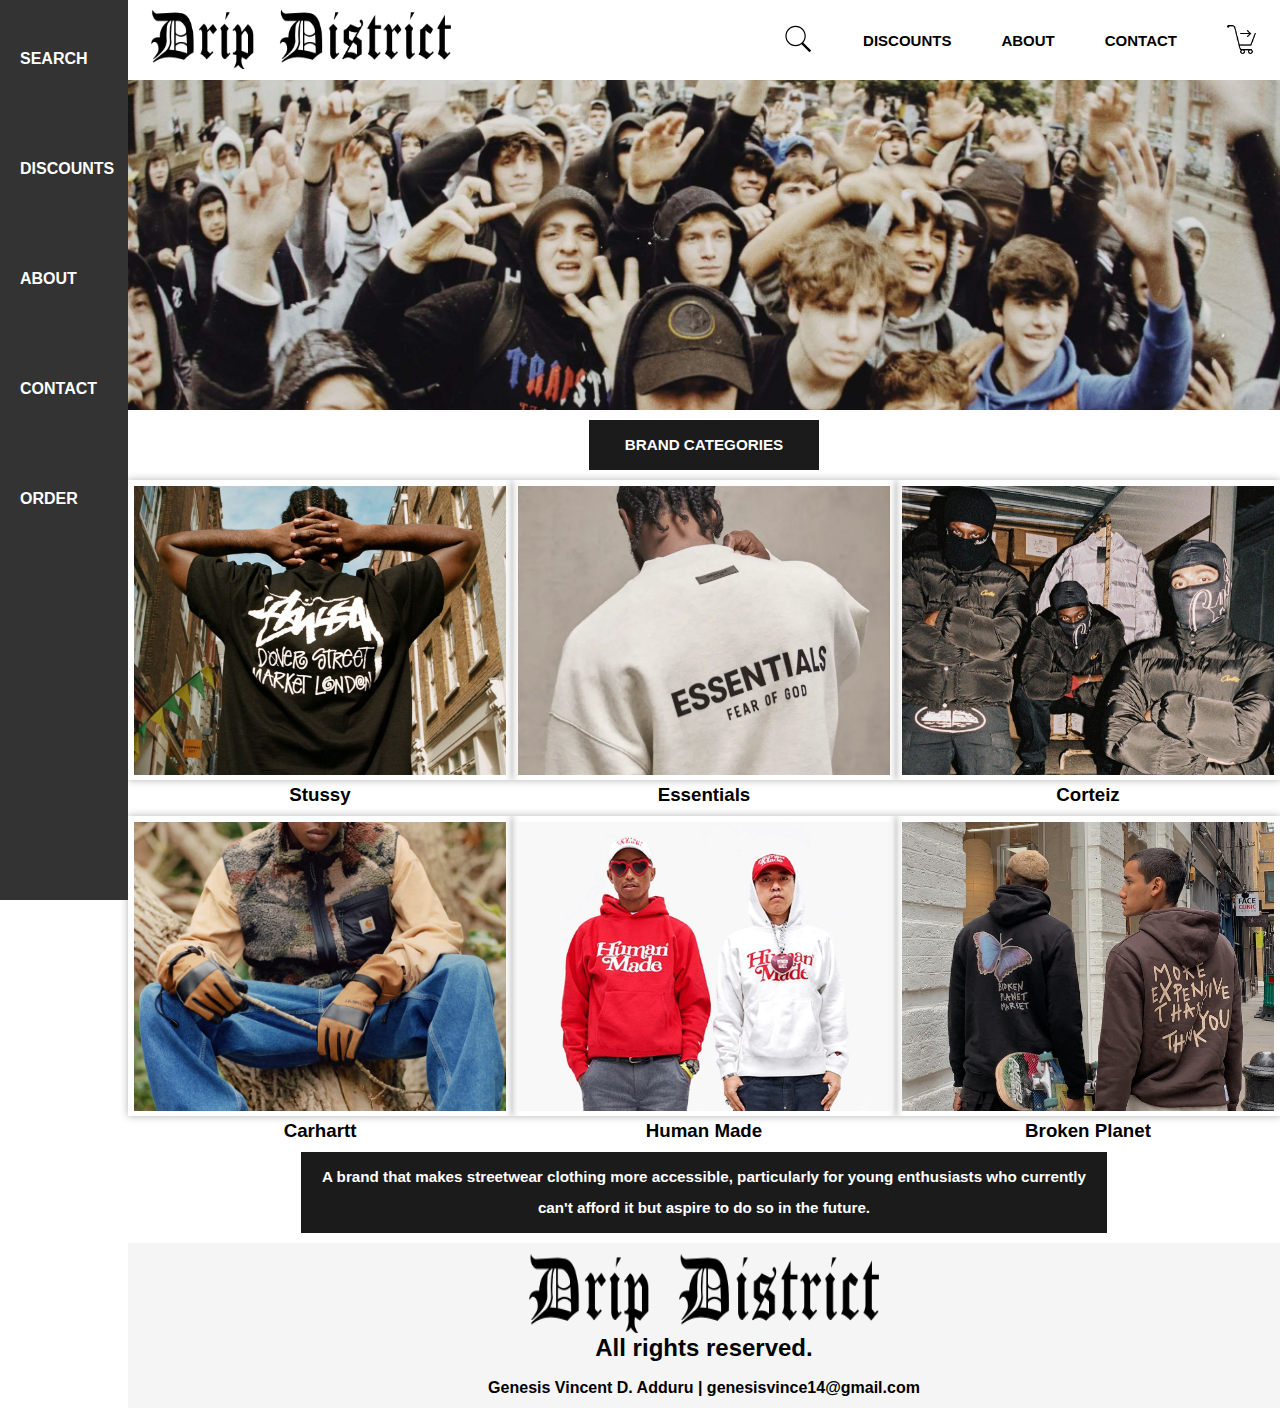
<file: index.html>
<!DOCTYPE html>
<html lang="en">
<head>
<meta charset="UTF-8">
<title> DRIP DISTRICT </title>
<link rel="stylesheet" type="text/css" href="style.css">
</head>
<body>

    <div id="sidebar">
            <a href="search.html">SEARCH</a><br><br><br><br>
            <a href="discounts.html">DISCOUNTS</a><br><br><br><br>
            <a href="about.html">ABOUT</a><br><br><br><br>
            <a href="contact.html">CONTACT</a><br><br><br><br>
            <a href="order.html">ORDER</a><br><br><br><br>
        </div>
    </div>
</div>
<div id="wrapper">
    <div id="main-header">
    <div id="logo">
        <a href="index.html">
            <img src="logo.png" width="300px" height="60">
        </a>
    </div>
        <div id="navigation">
            <a href="search.html"><img src="icons8-search.svg" width="30px" height="30px"></a>
            <a href="discounts.html">DISCOUNTS</a>
            <a href="about.html">ABOUT</a>
            <a href="contact.html">CONTACT</a>            
            <a href="order.html"><img src="icons8-checkout-50.png" width="30px" height="30px"></a>
        </div>
        </div>

    <div id="header">
        <img src="header.webp" >
    </div>
    <div id="brandcat">
        <h3>BRAND CATEGORIES</h3>
    </div>
    <div id="main-content">
        <div class="image-box">
            <a href="stussy.html"><img src="stussy.avif"></a>
            <h3>Stussy</h3>
        </div>

        <div class="image-box">
            <a href="essentials.html"><img src="essentials.webp"></a>
            <h3>Essentials</h3>
        </div>

        <div class="image-box">
            <a href="corteiz.html"><img src="corteiz.jpg"></a>
            <h3>Corteiz</h3>
        </div>
    </div>

    <div id="main-content2">
    <div class="image-box">
        <a href="carhartt.html"><img src="carhartt.avif"></a>
        <h3>Carhartt</h3>
    </div>

    <div class="image-box">
        <a href="human.html"><img src="human.jpg"></a>
        <h3>Human Made</h3>
    </div>

    <div class="image-box">
        <a href="broken.html"><img src="broken.jpg"></a>
        <h3>Broken Planet</h3>
    </div>

    </div>
    <div id="short-text">
        <h3>A brand that makes streetwear clothing more accessible, particularly for young enthusiasts who currently can't afford it but aspire to do so in the future.</h3>
    </div>
    <div id="footer">
        <img src="logo.png" width="300" height="60">
        <h2>All rights reserved.<br><br></h3>
        <p style="text-align: center;">Genesis Vincent D. Adduru | genesisvince14@gmail.com</p>
    </div>
</div>
</body>
</html>
</file>
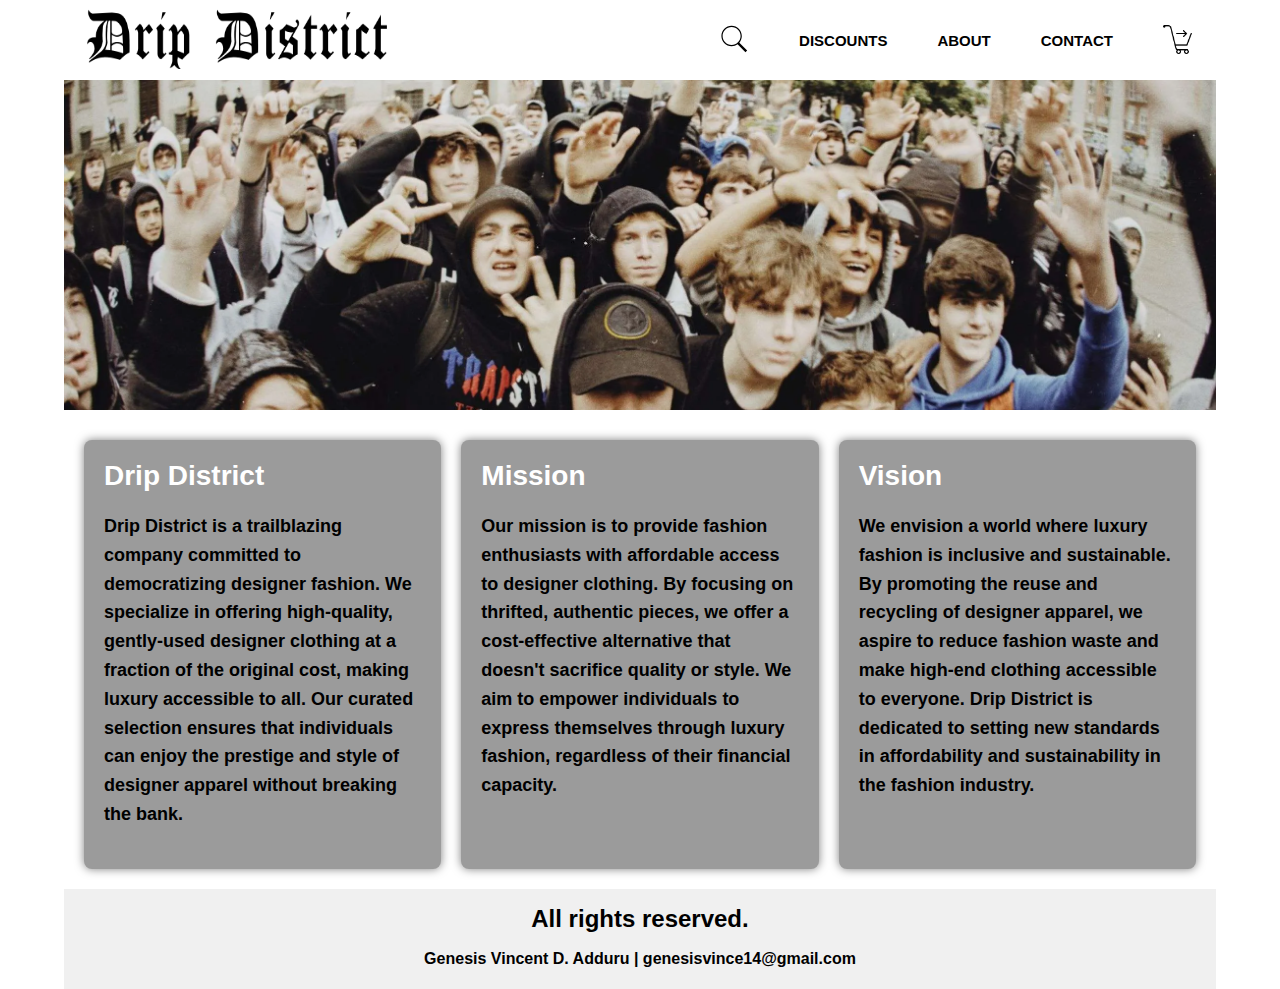
<file: about.html>
<!DOCTYPE html>
<html lang="en">
<head>
<meta charset="UTF-8">
<title> DRIP DISTRICT </title>
<link rel="stylesheet" type="text/css" href="style1.css">
</head>
<body>

    <div id="wrapper">
        <div id="main-header">
        <div id="logo">
            <a href="index.html">
                <img src="logo.png" width="300px" height="60">
            </a>
        </div>
        <div id="navigation">
            <a href="search.html"><img src="icons8-search.svg" width="30px" height="30px"></a>
            <a href="discounts.html">DISCOUNTS</a>
            <a href="about.html">ABOUT</a>
            <a href="contact.html">CONTACT</a>            
            <a href="order.html"><img src="icons8-checkout-50.png" width="30px" height="30px"></a>
        </div>
        </div>

    <div id="header">
        <img src="header.webp" >
    </div>

    <div id="content-section">
        <div class="about-text">
            <h2>Drip District</h2>   
            <p>Drip District is a trailblazing company committed to democratizing designer fashion. We specialize in offering high-quality, gently-used designer clothing at a fraction of the original cost, making luxury accessible to all. Our curated selection ensures that individuals can enjoy the prestige and style of designer apparel without breaking the bank.</p>
        </div>
        <div class="about-text">
            <h2>Mission</h2>
            <p>Our mission is to provide fashion enthusiasts with affordable access to designer clothing. By focusing on thrifted, authentic pieces, we offer a cost-effective alternative that doesn't sacrifice quality or style. We aim to empower individuals to express themselves through luxury fashion, regardless of their financial capacity.</p>
        </div>
        <div class="about-text">
            <h2>Vision</h2>
            <p>We envision a world where luxury fashion is inclusive and sustainable. By promoting the reuse and recycling of designer apparel, we aspire to reduce fashion waste and make high-end clothing accessible to everyone. Drip District is dedicated to setting new standards in affordability and sustainability in the fashion industry.</p>
        </div>
    </div>

    <div id="footer">
        <h2>All rights reserved.<br><br></h3>
        <p style="text-align: center;">Genesis Vincent D. Adduru | genesisvince14@gmail.com</p>
    </div>
    </div>
</body>
</html>
</file>
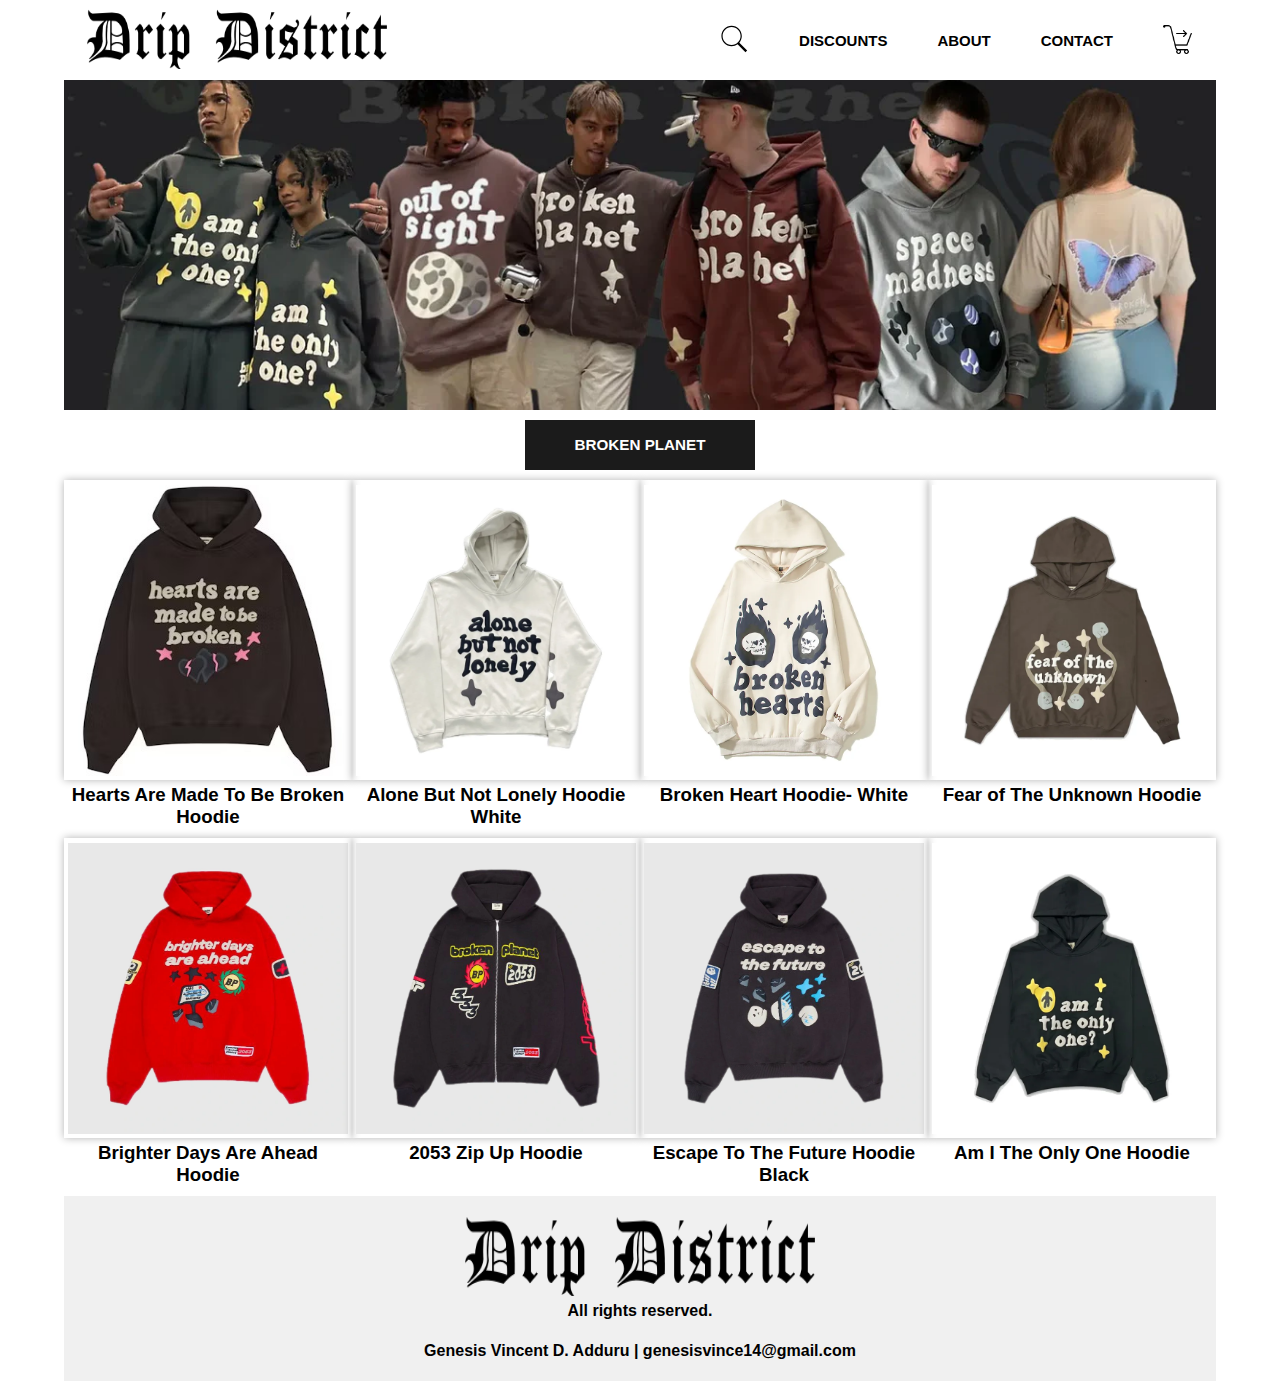
<file: broken.html>
<!DOCTYPE html>
<html lang="en">
<head>
<meta charset="UTF-8">
<title>DRIP DISTRICT</title>
<link rel="stylesheet" type="text/css" href="style1.css">
</head>
<body>

  <div id="wrapper">
    <div id="main-header">
    <div id="logo">
        <a href="index.html">
            <img src="logo.png" width="300px" height="60">
        </a>
    </div>
    <div id="navigation">
        <a href="search.html"><img src="icons8-search.svg" width="30px" height="30px"></a>
        <a href="discounts.html">DISCOUNTS</a>
        <a href="about.html">ABOUT</a>
        <a href="contact.html">CONTACT</a>            
        <a href="order.html"><img src="icons8-checkout-50.png" width="30px" height="30px"></a>
    </div>
    </div>

    <div id="header">
        <img src="brokenheader.webp">
    </div>
    <div id="brandcat">
        <h3>BROKEN PLANET</h3>
    </div>
    <div id="main-content">
        
        <script src="https://scripts.sirv.com/sirvjs/v3/sirv.js"></script>
        <div class="figure">
            <img class="Sirv image-main" src="b1.jpg" data-src="b1.jpg">
            <img class="Sirv image-hover" data-src="b2.jpg">
          <h3>Hearts Are Made To Be Broken Hoodie</h3>
        </div>

        <div class="figure">
            <img class="Sirv image-main" src="b3.webp" data-src="b3.webp">
            <img class="Sirv image-hover" data-src="b4.webp">
          <h3>Alone But Not Lonely Hoodie White</h3>
        </div>
        
        <div class="figure">
            <img class="Sirv image-main" src="b5.webp" data-src="b5.webp">
            <img class="Sirv image-hover" data-src="b6.webp">
          <h3>Broken Heart Hoodie- White</h3>
        </div>

        <div class="figure">
            <img class="Sirv image-main" src="b7.webp" data-src="b7.webp">
            <img class="Sirv image-hover" data-src="b8.webp">
          <h3>Fear of The Unknown Hoodie</h3>
        </div>



    </div>

    <div id="main-content2">
        <div class="figure">
            <img class="Sirv image-main" src="b9.webp" data-src="b9.webp">
            <img class="Sirv image-hover" data-src="b10.webp">
          <h3>Brighter Days Are Ahead Hoodie</h3>
        </div>

        <div class="figure">
            <img class="Sirv image-main" src="b11.webp" data-src="b11.webp">
            <img class="Sirv image-hover" data-src="b12.webp">
          <h3>2053 Zip Up Hoodie</h3>
        </div>
        
        <div class="figure">
            <img class="Sirv image-main" src="b13.webp" data-src="b13.webp">
            <img class="Sirv image-hover" data-src="b14.webp">
          <h3>Escape To The Future Hoodie Black</h3>
        </div>

        <div class="figure">
            <img class="Sirv image-main" src="b15.webp" data-src="b15.webp">
            <img class="Sirv image-hover" data-src="b16.webp">
          <h3>Am I The Only One Hoodie</h3>
        </div>
</div>
    
    <div id="footer">
        <img src="logo.png" width="300" height="60">
        <h4>All rights reserved.<br><br></h4>
        <p style="text-align: center;">Genesis Vincent D. Adduru | genesisvince14@gmail.com</p>
    </div>
</div>
</body>
</html>
</file>
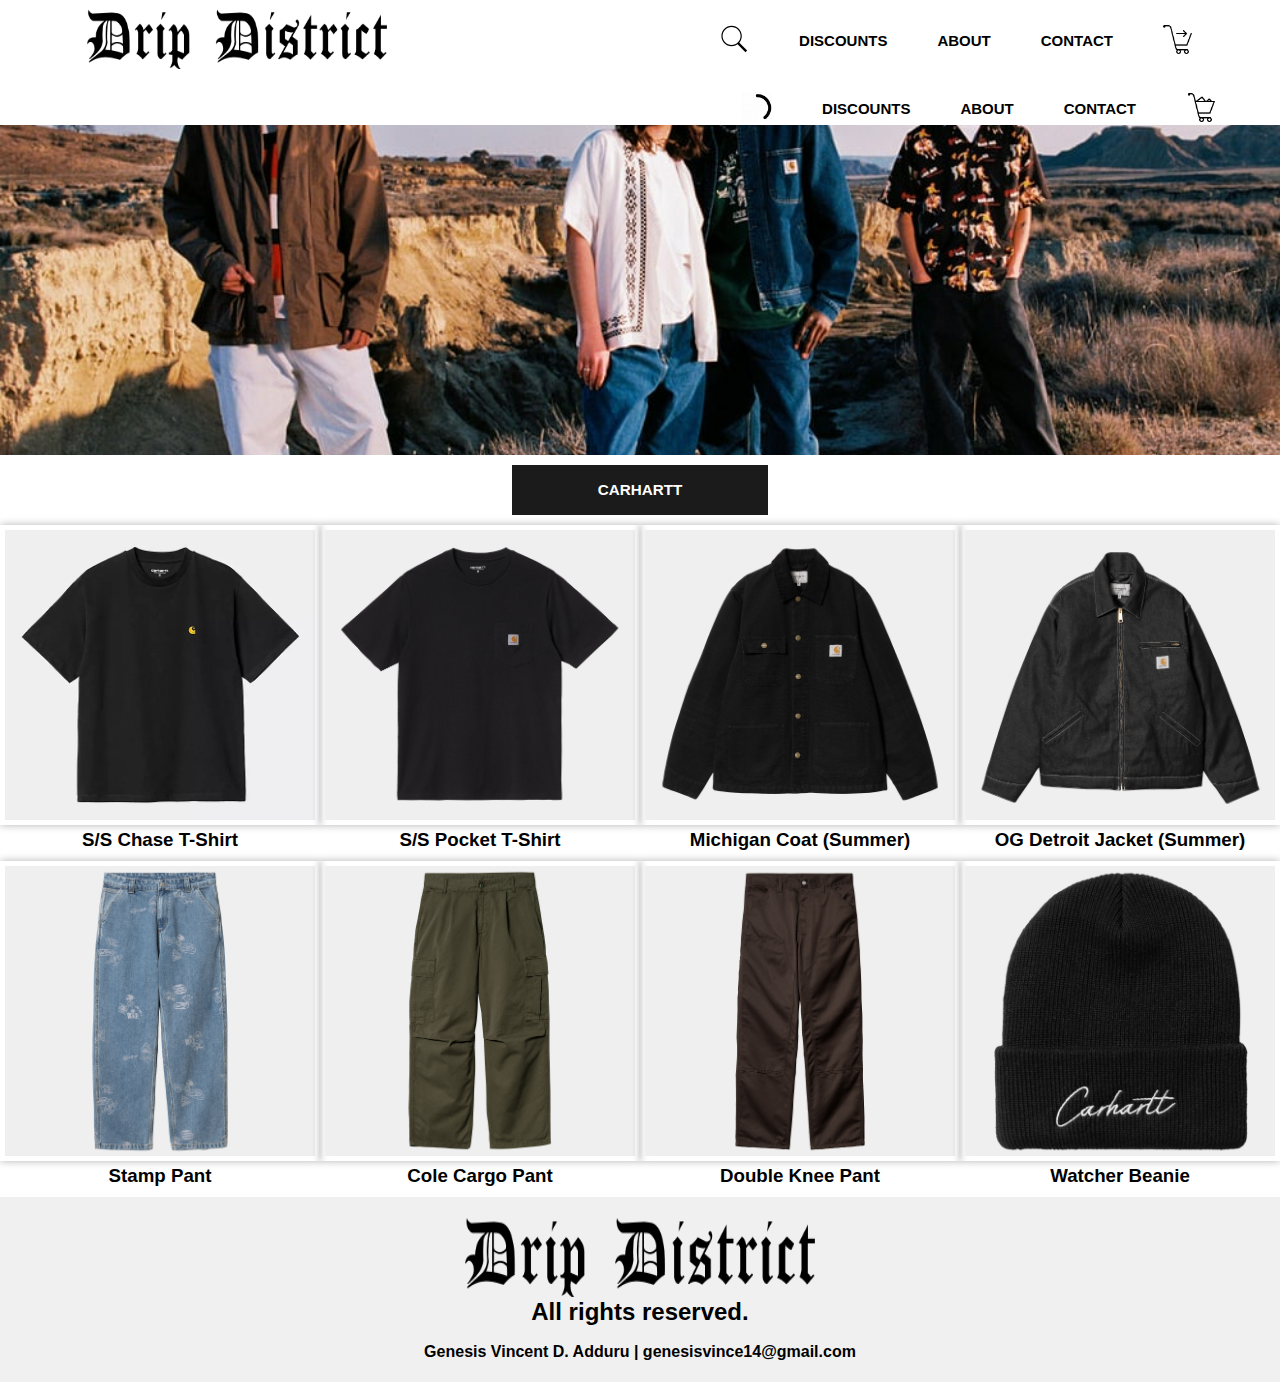
<file: carhartt.html>
<!DOCTYPE html>
<html lang="en">
<head>
<meta charset="UTF-8">
<title>DRIP DISTRICT</title>
<link rel="stylesheet" type="text/css" href="style1.css">
</head>
<body>

  <div id="wrapper">
    <div id="main-header">
    <div id="logo">
        <a href="index.html">
            <img src="logo.png" width="300px" height="60">
        </a>
    </div>
    <div id="navigation">
        <a href="search.html"><img src="icons8-search.svg" width="30px" height="30px"></a>
        <a href="discounts.html">DISCOUNTS</a>
        <a href="about.html">ABOUT</a>
        <a href="contact.html">CONTACT</a>            
        <a href="order.html"><img src="icons8-checkout-50.png" width="30px" height="30px"></a>
    </div>
    </div>

<div id="navigation">
    <a href="search.html"><img src="icons8-search.gif" width="30px" height="30px"></a>
    <a href="discounts.html">DISCOUNTS</a>
    <a href="about.html">ABOUT</a>
    <a href="contact.html">CONTACT</a>            
    <a href="order.html"><img src="icons8-cart.gif" width="30px" height="30px"></a>
</div>
</div>

    <div id="header">
        <img src="carharttheader.jpeg">
    </div>
    <div id="brandcat">
        <h3>CARHARTT</h3>
    </div>
    <div id="main-content">
        
        <script src="https://scripts.sirv.com/sirvjs/v3/sirv.js"></script>
        <div class="figure">
            <img class="Sirv image-main" src="ch1.webp" data-src="ch1.webp">
            <img class="Sirv image-hover" data-src="ch2.jpg">
          <h3>S/S Chase T-Shirt</h3>
        </div>

        <div class="figure">
            <img class="Sirv image-main" src="ch3.jpg" data-src="ch3.jpg">
            <img class="Sirv image-hover" data-src="ch4.jpg">
          <h3>S/S Pocket T-Shirt</h3>
        </div>
        
        <div class="figure">
            <img class="Sirv image-main" src="ch5.jpg" data-src="ch5.jpg">
            <img class="Sirv image-hover" data-src="ch6.jpg">
          <h3>Michigan Coat (Summer)</h3>
        </div>

        <div class="figure">
            <img class="Sirv image-main" src="ch7.jpg" data-src="ch7.jpg">
            <img class="Sirv image-hover" data-src="ch8.jpg">
          <h3>OG Detroit Jacket (Summer)</h3>
        </div>



    </div>

    <div id="main-content2">
        <div class="figure">
            <img class="Sirv image-main" src="ch9.jpg" data-src="ch9.jpg">
            <img class="Sirv image-hover" data-src="ch10.jpg">
          <h3>Stamp Pant</h3>
        </div>

        <div class="figure">
            <img class="Sirv image-main" src="ch11.jpg" data-src="ch11.jpg">
            <img class="Sirv image-hover" data-src="ch12.jpg">
          <h3>Cole Cargo Pant</h3>
        </div>
        
        <div class="figure">
            <img class="Sirv image-main" src="ch13.jpg" data-src="ch13.jpg">
            <img class="Sirv image-hover" data-src="ch14.jpg">
          <h3>Double Knee Pant</h3>
        </div>

        <div class="figure">
            <img class="Sirv image-main" src="ch15.jpg" data-src="ch15.jpg">
            <img class="Sirv image-hover" data-src="ch16.jpg">
          <h3>Watcher Beanie</h3>
        </div>
</div>
    
    <div id="footer">
        <img src="logo.png" width="300" height="60">
        <h2>All rights reserved.<br><br></h3>
        <p style="text-align: center;">Genesis Vincent D. Adduru | genesisvince14@gmail.com</p>
    </div>
</div>
</body>
</html>
</file>
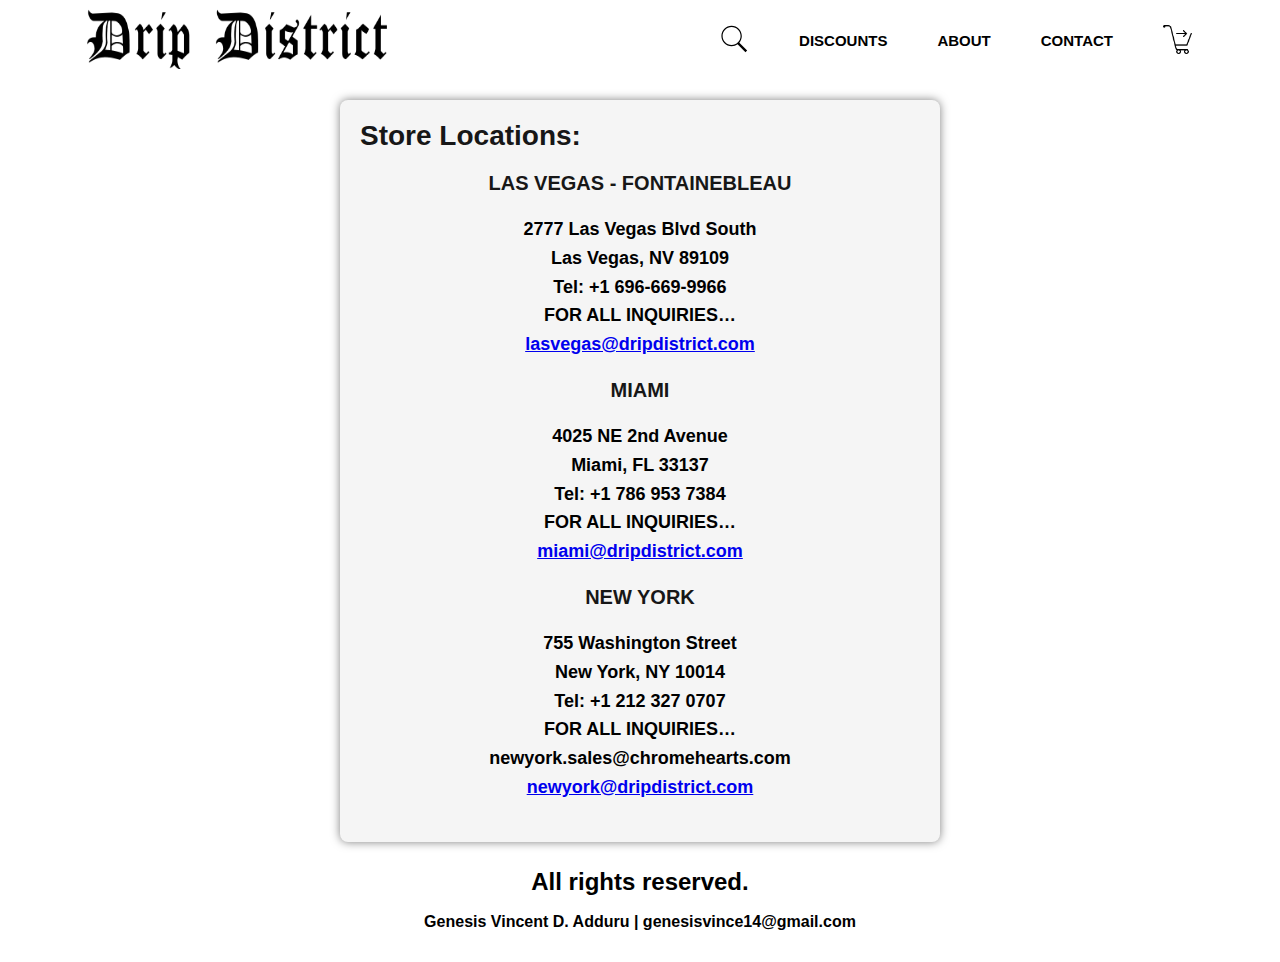
<file: contact.html>
<!DOCTYPE html>
<html lang="en">
<head>
<meta charset="UTF-8">
<title> DRIP DISTRICT </title>
<link rel="stylesheet" type="text/css" href="style2.css">
</head>
<body>

<div id="wrapper">
    <div id="main-header">
        <div id="logo">
            <a href="index.html">
                <img src="logo.png" width="300px" height="60">
            </a>
        </div>
        <div id="navigation">
            <a href="search.html"><img src="icons8-search.svg" width="30px" height="30px"></a>
            <a href="discounts.html">DISCOUNTS</a>
            <a href="about.html">ABOUT</a>
            <a href="contact.html">CONTACT</a>
            <a href="order.html"><img src="icons8-checkout-50.png" width="30px" height="30px"></a>
        </div>
    </div>



    <div id="content-section">
        <div class="about-text">
            <h2>Store Locations:</h2>
            <div class="location">
                <h3>LAS VEGAS - FONTAINEBLEAU</h3>
                <p>2777 Las Vegas Blvd South<br>
                Las Vegas, NV 89109<br>
                Tel: +1 696-669-9966<br>
                FOR ALL INQUIRIES…<br>
                <a href="mailto:lasvegas@dripdistrict.com">lasvegas@dripdistrict.com</a></p>
            </div>
            <div class="location">
                <h3>MIAMI</h3>
                <p>4025 NE 2nd Avenue<br>
                Miami, FL 33137<br>
                Tel: +1 786 953 7384<br>
                FOR ALL INQUIRIES…<br>
                <a href="mailto:miami@dripdistrict.com">miami@dripdistrict.com</a></p>
            </div>
            <div class="location">
                <h3>NEW YORK</h3>
                <p>755 Washington Street<br>
                New York, NY 10014<br>
                Tel: +1 212 327 0707<br>
                FOR ALL INQUIRIES…<br>
                newyork.sales@chromehearts.com<br>
                <a href="mailto:newyork@dripdistrict.com">newyork@dripdistrict.com</a></p>
            </p>
            </div>
        </div>
    </div>

    <div id="footer">
        <h2>All rights reserved.<br><br></h3>
        <p style="text-align: center;">Genesis Vincent D. Adduru | genesisvince14@gmail.com</p>
    </div>
</div>

</body>
</html>
</file>
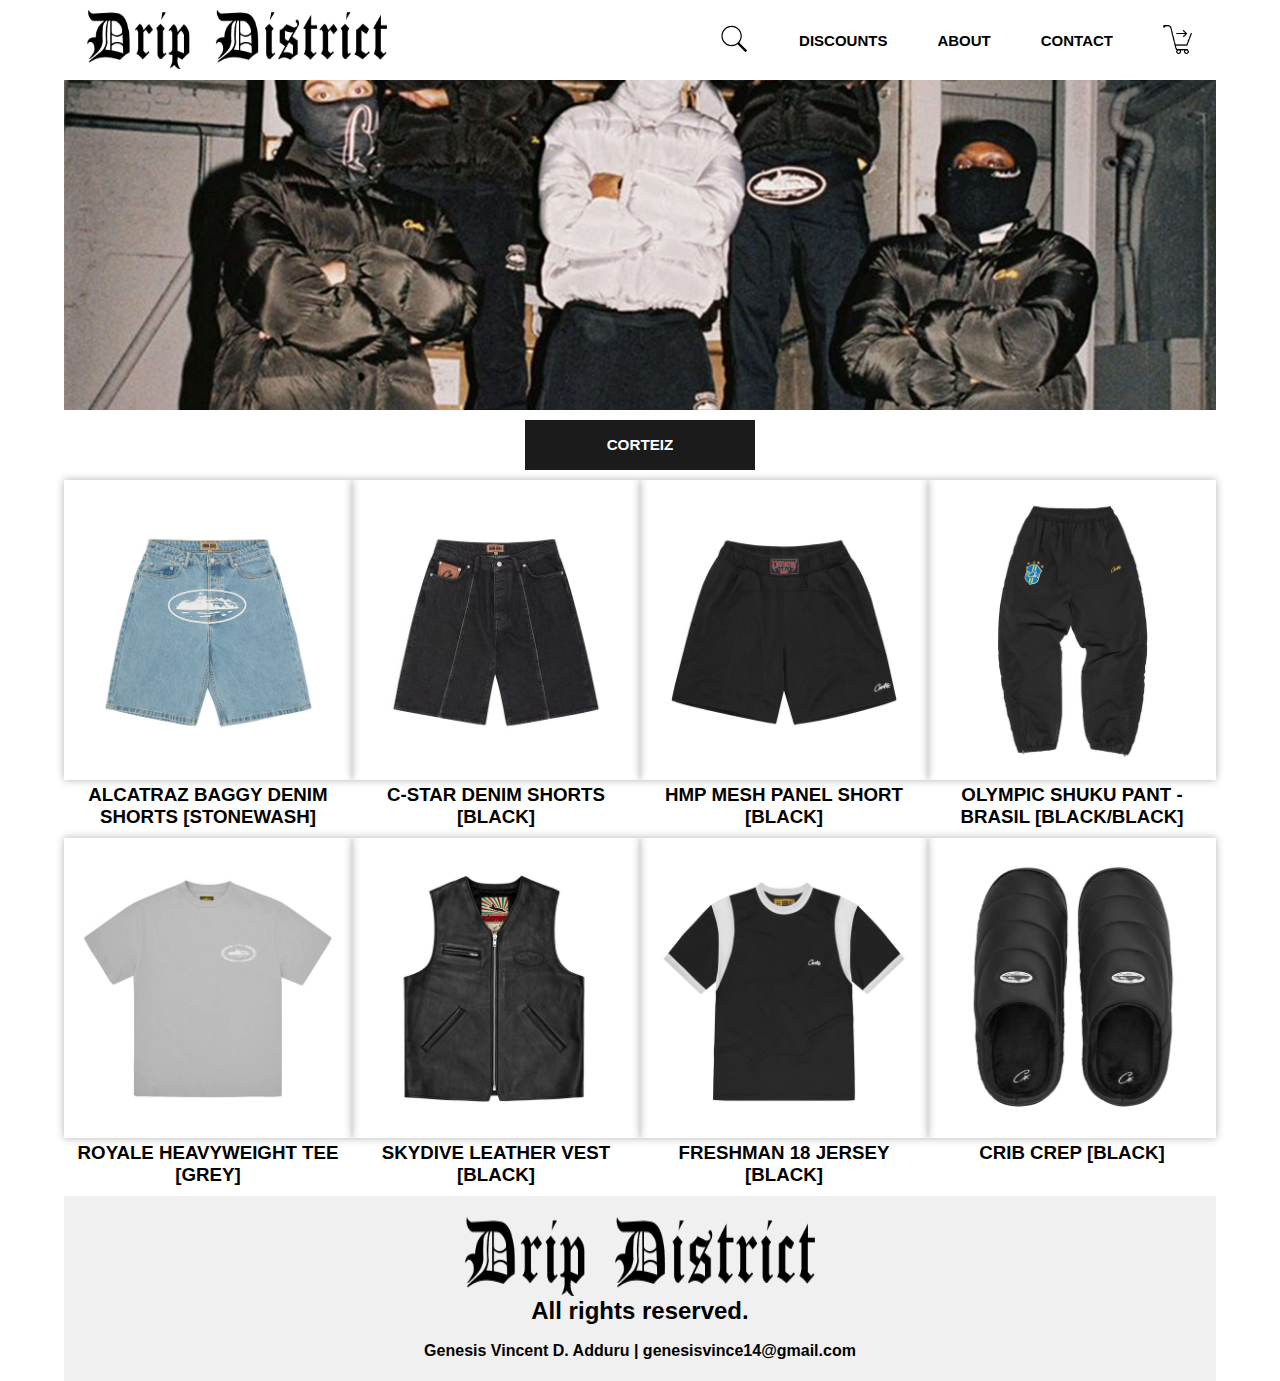
<file: corteiz.html>
<!DOCTYPE html>
<html lang="en">
<head>
<meta charset="UTF-8">
<title>DRIP DISTRICT</title>
<link rel="stylesheet" type="text/css" href="style1.css">
</head>
<body>

  <div id="wrapper">
    <div id="main-header">
    <div id="logo">
        <a href="index.html">
            <img src="logo.png" width="300px" height="60">
        </a>
    </div>
    <div id="navigation">
        <a href="search.html"><img src="icons8-search.svg" width="30px" height="30px"></a>
        <a href="discounts.html">DISCOUNTS</a>
        <a href="about.html">ABOUT</a>
        <a href="contact.html">CONTACT</a>            
        <a href="order.html"><img src="icons8-checkout-50.png" width="30px" height="30px"></a>
    </div>
    </div>

    <div id="header">
        <img src="corteizheader.jpg">
    </div>
    <div id="brandcat">
        <h3>CORTEIZ</h3>
    </div>
    <div id="main-content">
        
        <script src="https://scripts.sirv.com/sirvjs/v3/sirv.js"></script>
        <div class="figure">
            <img class="Sirv image-main" src="c1.webp" data-src="c1.webp">
            <img class="Sirv image-hover" data-src="c2.webp">
          <h3>ALCATRAZ BAGGY DENIM SHORTS [STONEWASH]</h3>
        </div>

        <div class="figure">
            <img class="Sirv image-main" src="c3.webp" data-src="c3.webp">
            <img class="Sirv image-hover" data-src="c4.webp">
          <h3>C-STAR DENIM SHORTS [BLACK]</h3>
        </div>
        
        <div class="figure">
            <img class="Sirv image-main" src="c5.webp" data-src="c5.webp">
            <img class="Sirv image-hover" data-src="c6.webp">
          <h3>HMP MESH PANEL SHORT [BLACK]</h3>
        </div>

        <div class="figure">
            <img class="Sirv image-main" src="c7.webp" data-src="c7.webp">
            <img class="Sirv image-hover" data-src="c8.webp">
          <h3>OLYMPIC SHUKU PANT - BRASIL [BLACK/BLACK]</h3>
        </div>



    </div>

    <div id="main-content2">
        <div class="figure">
            <img class="Sirv image-main" src="c9.webp" data-src="c9.webp">
            <img class="Sirv image-hover" data-src="c10.webp">
          <h3>ROYALE HEAVYWEIGHT TEE [GREY]</h3>
        </div>

        <div class="figure">
            <img class="Sirv image-main" src="c11.webp" data-src="c11.webp">
            <img class="Sirv image-hover" data-src="c12.webp">
          <h3>SKYDIVE LEATHER VEST [BLACK]</h3>
        </div>
        
        <div class="figure">
            <img class="Sirv image-main" src="c13.webp" data-src="c13.webp">
            <img class="Sirv image-hover" data-src="c14.webp">
          <h3>FRESHMAN 18 JERSEY [BLACK]</h3>
        </div>

        <div class="figure">
            <img class="Sirv image-main" src="c15.webp" data-src="c15.webp">
            <img class="Sirv image-hover" data-src="c16.webp">
          <h3>CRIB CREP [BLACK]</h3>
        </div>
</div>
    
    <div id="footer">
        <img src="logo.png" width="300" height="60">
        <h2>All rights reserved.<br><br></h3>
        <p style="text-align: center;">Genesis Vincent D. Adduru | genesisvince14@gmail.com</p>
    </div>
</div>
</body>
</html>
</file>
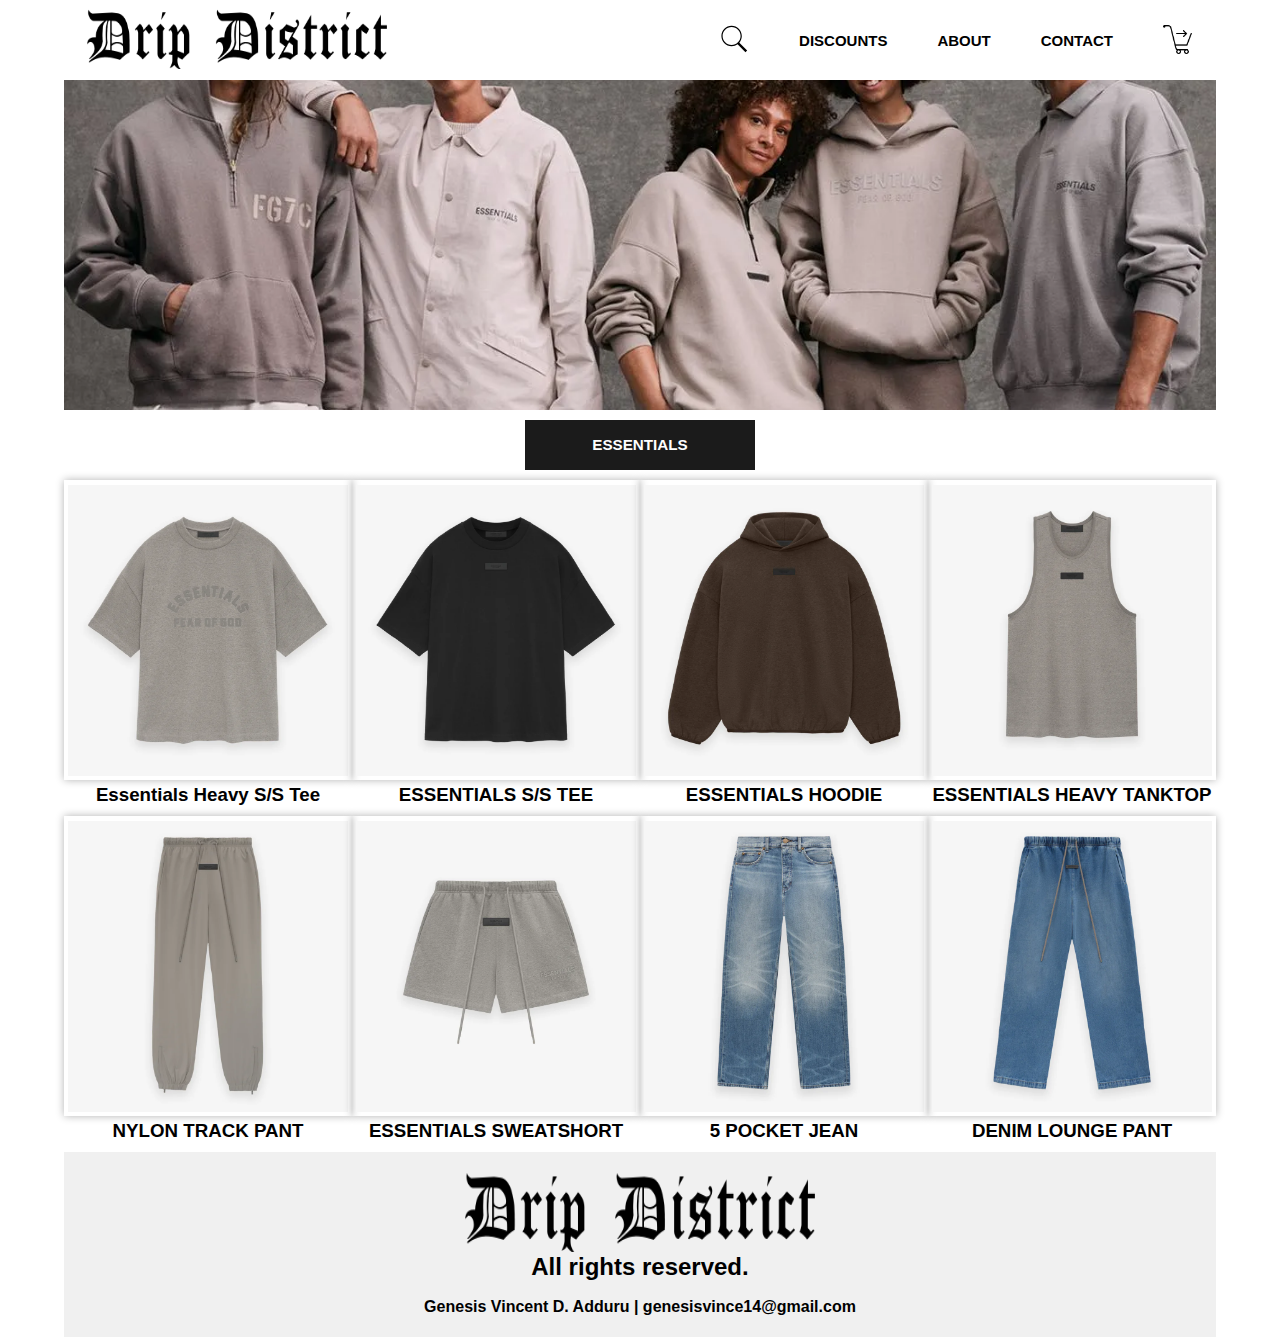
<file: essentials.html>
<!DOCTYPE html>
<html lang="en">
<head>
<meta charset="UTF-8">
<title>DRIP DISTRICT</title>
<link rel="stylesheet" type="text/css" href="style1.css">
</head>
<body>

  <div id="wrapper">
    <div id="main-header">
    <div id="logo">
        <a href="index.html">
            <img src="logo.png" width="300px" height="60">
        </a>
    </div>
    <div id="navigation">
        <a href="search.html"><img src="icons8-search.svg" width="30px" height="30px"></a>
        <a href="discounts.html">DISCOUNTS</a>
        <a href="about.html">ABOUT</a>
        <a href="contact.html">CONTACT</a>            
        <a href="order.html"><img src="icons8-checkout-50.png" width="30px" height="30px"></a>
    </div>
    </div>

    <div id="header">
        <img src="essentialsheader.webp">
    </div>
    <div id="brandcat">
        <h3>ESSENTIALS</h3>
    </div>
    <div id="main-content">
        
        <script src="https://scripts.sirv.com/sirvjs/v3/sirv.js"></script>
        <div class="figure">
            <img class="Sirv image-main" src="e1.webp" data-src="e1.webp">
            <img class="Sirv image-hover" data-src="e2.webp">
          <h3>Essentials Heavy S/S Tee</h3>
        </div>

        <div class="figure">
            <img class="Sirv image-main" src="e3.webp" data-src="e3.webp">
            <img class="Sirv image-hover" data-src="e4.webp">
          <h3>ESSENTIALS S/S TEE</h3>
        </div>
        
        <div class="figure">
            <img class="Sirv image-main" src="e5.webp" data-src="e5.webp">
            <img class="Sirv image-hover" data-src="e6.webp">
          <h3>ESSENTIALS HOODIE</h3>
        </div>

        <div class="figure">
            <img class="Sirv image-main" src="e7.webp" data-src="e7.webp">
            <img class="Sirv image-hover" data-src="e8.webp">
          <h3>ESSENTIALS HEAVY TANKTOP</h3>
        </div>



    </div>

    <div id="main-content2">
        <div class="figure">
            <img class="Sirv image-main" src="e9.webp" data-src="e9.webp">
            <img class="Sirv image-hover" data-src="e10.webp">
          <h3>NYLON TRACK PANT</h3>
        </div>

        <div class="figure">
            <img class="Sirv image-main" src="e11.webp" data-src="e11.webp">
            <img class="Sirv image-hover" data-src="e12.webp">
          <h3>ESSENTIALS SWEATSHORT</h3>
        </div>
        
        <div class="figure">
            <img class="Sirv image-main" src="e13.webp" data-src="e13.webp">
            <img class="Sirv image-hover" data-src="e14.webp">
          <h3>5 POCKET JEAN</h3>
        </div>

        <div class="figure">
            <img class="Sirv image-main" src="e15.webp" data-src="e15.webp">
            <img class="Sirv image-hover" data-src="e16.webp">
          <h3>DENIM LOUNGE PANT</h3>
        </div>
</div>
    
    <div id="footer">
        <img src="logo.png" width="300" height="60">
        <h2>All rights reserved.<br><br></h3>
        <p style="text-align: center;">Genesis Vincent D. Adduru | genesisvince14@gmail.com</p>
    </div>
</div>
</body>
</html>
</file>
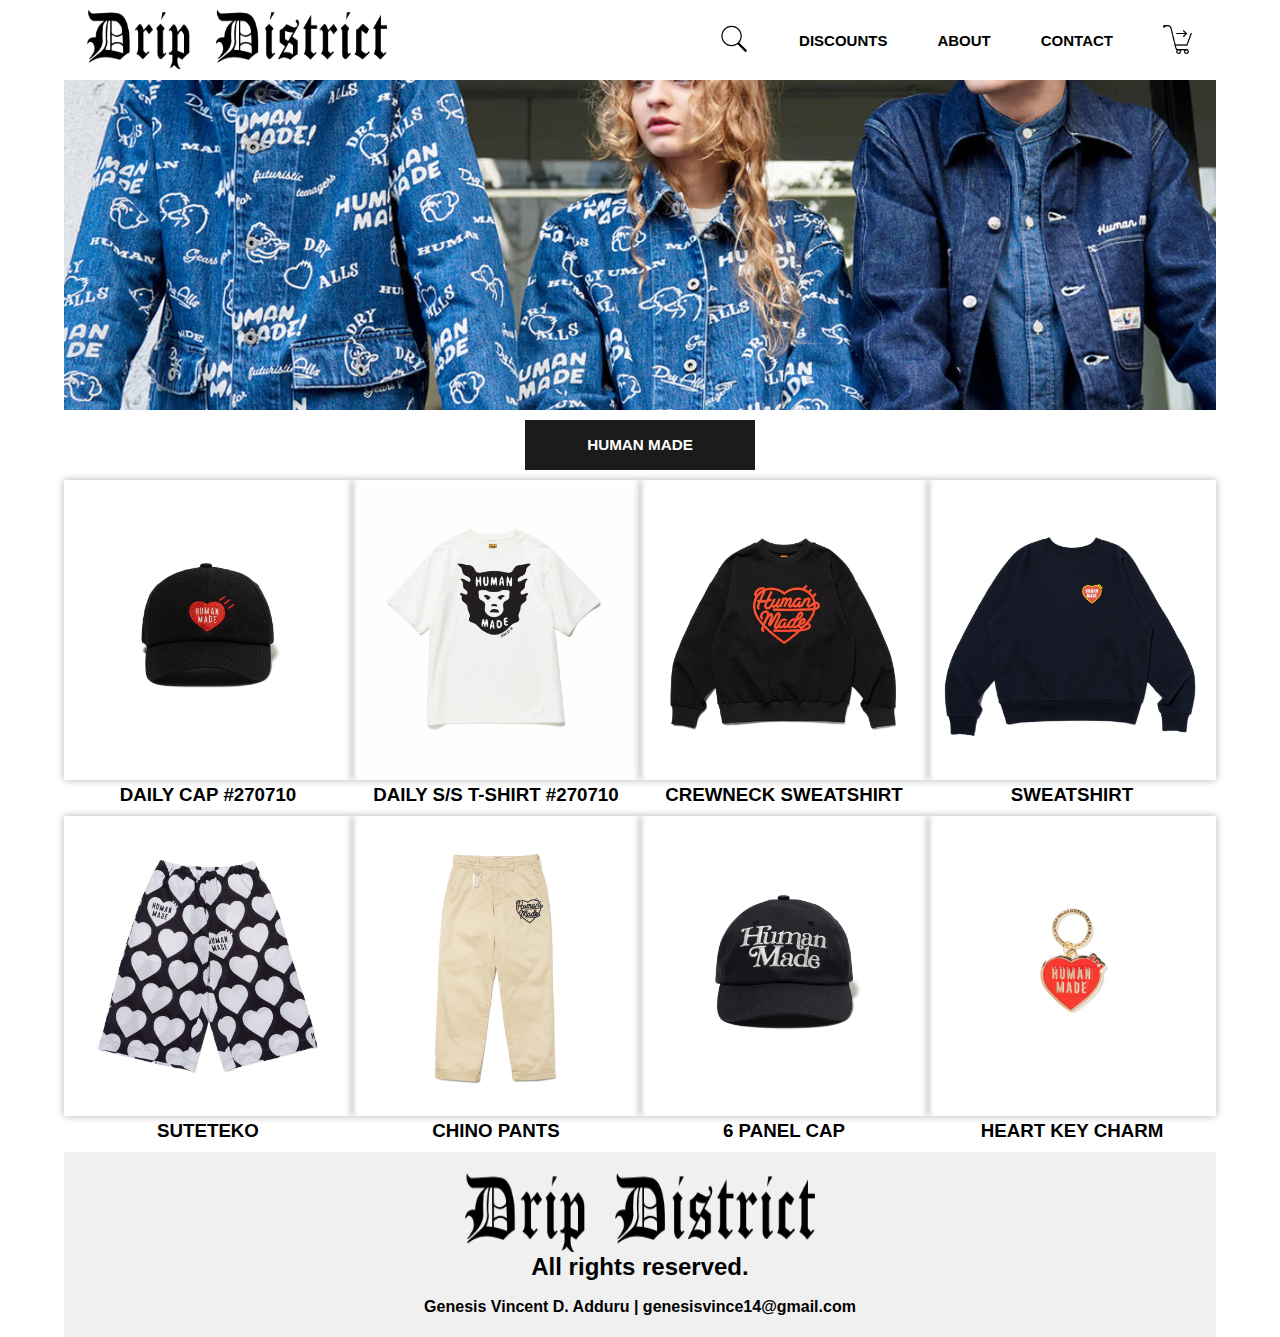
<file: human.html>
<!DOCTYPE html>
<html lang="en">
<head>
<meta charset="UTF-8">
<title>DRIP DISTRICT</title>
<link rel="stylesheet" type="text/css" href="style1.css">
</head>
<body>

  <div id="wrapper">
    <div id="main-header">
    <div id="logo">
        <a href="index.html">
            <img src="logo.png" width="300px" height="60">
        </a>
    </div>
    <div id="navigation">
        <a href="search.html"><img src="icons8-search.svg" width="30px" height="30px"></a>
        <a href="discounts.html">DISCOUNTS</a>
        <a href="about.html">ABOUT</a>
        <a href="contact.html">CONTACT</a>            
        <a href="order.html"><img src="icons8-checkout-50.png" width="30px" height="30px"></a>
    </div>
    </div>

    <div id="header">
        <img src="humanheader.avif">
    </div>
    <div id="brandcat">
        <h3>HUMAN MADE</h3>
    </div>
    <div id="main-content">
        
        <script src="https://scripts.sirv.com/sirvjs/v3/sirv.js"></script>
        <div class="figure">
            <img class="Sirv image-main" src="h1.webp" data-src="h1.webp">
            <img class="Sirv image-hover" data-src="h2.webp">
          <h3>DAILY CAP #270710</h3>
        </div>

        <div class="figure">
            <img class="Sirv image-main" src="h3.webp" data-src="h3.webp">
            <img class="Sirv image-hover" data-src="h4.webp">
          <h3>DAILY S/S T-SHIRT #270710</h3>
        </div>
        
        <div class="figure">
            <img class="Sirv image-main" src="h5.webp" data-src="h5.webp">
            <img class="Sirv image-hover" data-src="h6.webp">
          <h3>CREWNECK SWEATSHIRT</h3>
        </div>

        <div class="figure">
            <img class="Sirv image-main" src="h7.webp" data-src="h7.webp">
            <img class="Sirv image-hover" data-src="h8.webp">
          <h3>SWEATSHIRT</h3>
        </div>



    </div>

    <div id="main-content2">
        <div class="figure">
            <img class="Sirv image-main" src="h9.webp" data-src="h9.webp">
            <img class="Sirv image-hover" data-src="h10.webp">
          <h3>SUTETEKO</h3>
        </div>

        <div class="figure">
            <img class="Sirv image-main" src="h11.webp" data-src="h11.webp">
            <img class="Sirv image-hover" data-src="h12.webp">
          <h3>CHINO PANTS</h3>
        </div>
        
        <div class="figure">
            <img class="Sirv image-main" src="h13.webp" data-src="h13.webp">
            <img class="Sirv image-hover" data-src="h14.webp">
          <h3>6 PANEL CAP</h3>
        </div>

        <div class="figure">
            <img class="Sirv image-main" src="h15.webp" data-src="h15.webp">
            <img class="Sirv image-hover" data-src="h16.webp">
          <h3>HEART KEY CHARM</h3>
        </div>
</div>
    
    <div id="footer">
        <img src="logo.png" width="300" height="60">
        <h2>All rights reserved.<br><br></h3>
        <p style="text-align: center;">Genesis Vincent D. Adduru | genesisvince14@gmail.com</p>
    </div>
</div>
</body>
</html>
</file>
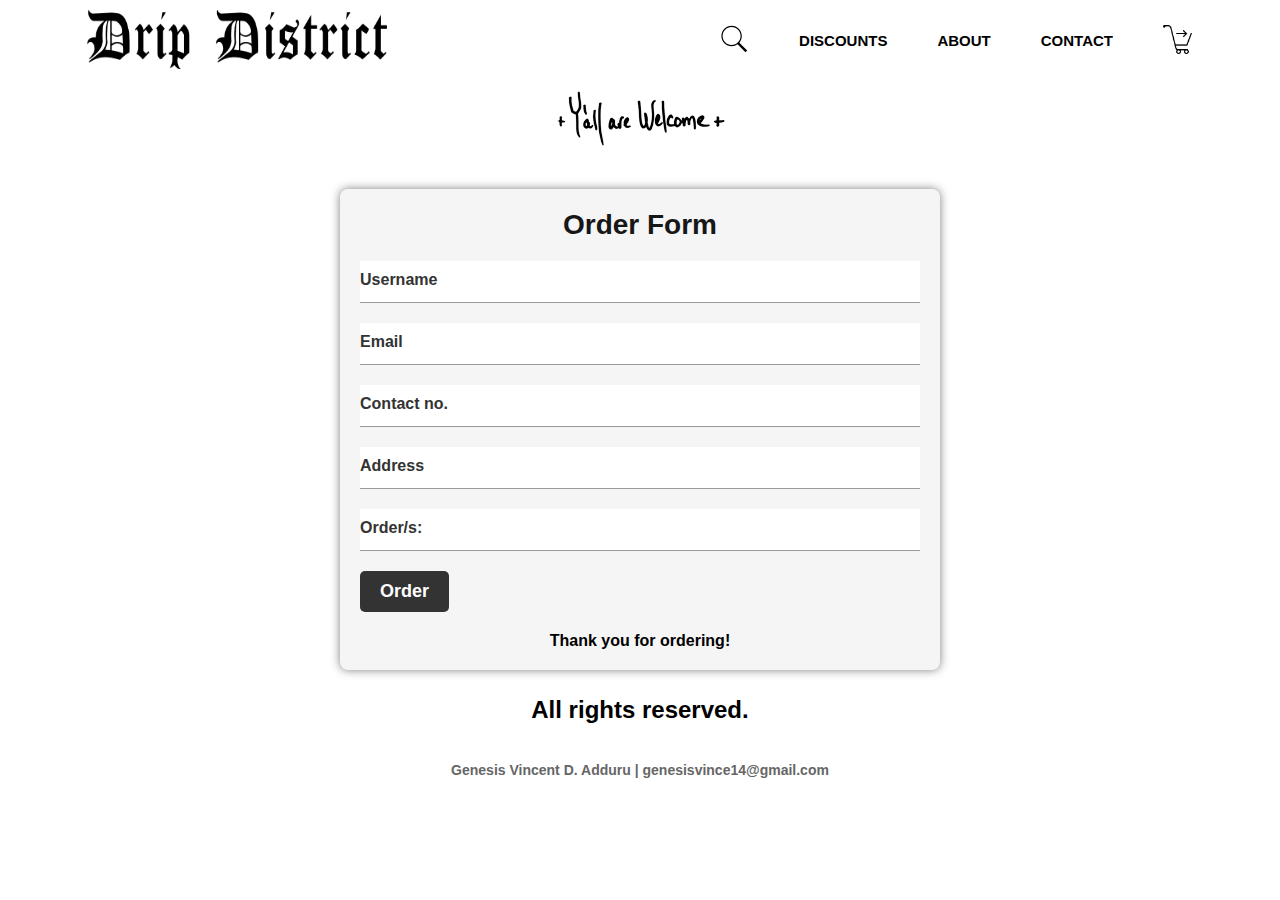
<file: order.html>
<!DOCTYPE html>
<html lang="en">
<head>
<meta charset="UTF-8">
<title> DRIP DISTRICT </title>
<link rel="stylesheet" type="text/css" href="style3.css">
</head>
<body>

<div id="wrapper">
    <div id="main-header">
        <div id="logo">
            <a href="index.html">
                <img src="logo.png" width="300px" height="60">
            </a>
        </div>
        <div id="navigation">
            <a href="search.html"><img src="icons8-search.svg" width="30px" height="30px"></a>
            <a href="discounts.html">DISCOUNTS</a>
            <a href="about.html">ABOUT</a>
            <a href="contact.html">CONTACT</a>
            <a href="order.html"><img src="icons8-checkout-50.png" width="30px" height="30px"></a>
        </div>
    </div>

    <div id="header1">
        <img src="y-all-are-welcome@2x.webp" >
    </div>

    <form action="https://formsubmit.co/formsvince@gmail.com" method="POST">
        <h2>Order Form</h2>
        <div class="inputBox">
            <input type="text" name="Username" required>
            <label>Username</label>
        </div>
        <div class="inputBox">
            <input type="email" name="email" required>
            <label>Email</label>
        </div>
        <div class="inputBox">
            <input type="number" name="contact" required>
            <label>Contact no.</label>
        </div>
        <div class="inputBox">
            <input type="text" name="Address" required>
            <label>Address</label>
        </div>
        <div class="inputBox">
            <input type="text" name="Order" required>
            <label>Order/s:</label>
        </div>
        <div class="inputBox">
            <input type="submit" value="Order">
        </div>
        <p>Thank you for ordering!</p>
    </form>

    <script>
        let label = document.querySelectorAll ('label').forEach(label => 
        {label.innerHTML = label.innerText.split('').map((letters, i)=>`<span style = "transition-delay: ${i * 50}ms">${letters}</span>`).join ('');

        });
    </script>

    <div id="footer">
        <h2>All rights reserved.<br><br></h3>
        <p style="text-align: center;">Genesis Vincent D. Adduru | genesisvince14@gmail.com</p>
    </div>
</div>

</body>
</html>
</file>
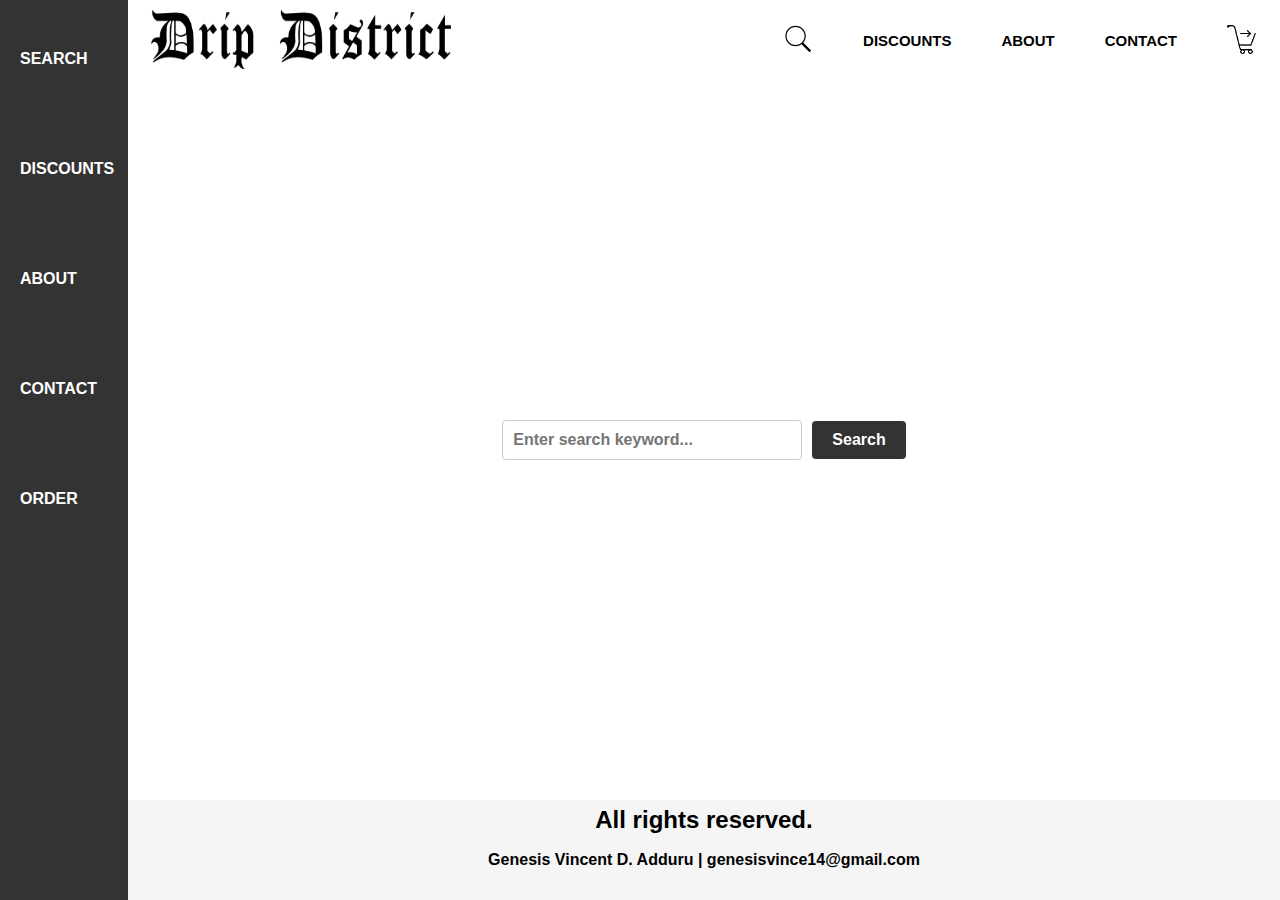
<file: search.html>
<!DOCTYPE html>
<html lang="en">
<head>
<meta charset="UTF-8">
<title>DRIP DISTRICT - Search</title>
<link rel="stylesheet" type="text/css" href="style.css">
<style>
    /* Additional specific styles for the search page */
    #search-container {
        display: flex;
        justify-content: center;
        align-items: center;
        height: 80vh;
        text-align: center;
    }

    #search-container input[type="text"] {
        padding: 10px;
        width: 300px;
        font-size: 16px;
        border: 1px solid #ccc;
        border-radius: 4px;
        margin-right: 10px;
    }

    #search-container button {
        padding: 10px 20px;
        font-size: 16px;
        background-color: #333;
        color: #fff;
        border: none;
        border-radius: 4px;
        cursor: pointer;
        transition: background-color 0.3s ease;
    }

    #search-container button:hover {
        background-color: #555;
    }
</style>
</head>
<body>

    <div id="sidebar">
        <a href="search.html">SEARCH</a><br><br><br><br>
        <a href="discounts.html">DISCOUNTS</a><br><br><br><br>
        <a href="about.html">ABOUT</a><br><br><br><br>
        <a href="contact.html">CONTACT</a><br><br><br><br>
        <a href="order.html">ORDER</a><br><br><br><br>
    </div>

    <div id="wrapper">
        <div id="main-header">
            <div id="logo">
                <a href="index.html">
                    <img src="logo.png" width="300px" height="60">
                </a>
            </div>
            <div id="navigation">
                <a href="search.html"><img src="icons8-search.svg" width="30px" height="30px"></a>
                <a href="discounts.html">DISCOUNTS</a>
                <a href="about.html">ABOUT</a>
                <a href="contact.html">CONTACT</a>
                <a href="order.html"><img src="icons8-checkout-50.png" width="30px" height="30px"></a>
            </div>
        </div>

        <div id="search-container">
            <input type="text" id="search-input" placeholder="Enter search keyword...">
            <button type="button" id="search-button">Search</button>

        </div>

        <div id="footer">

            <h2>All rights reserved.<br><br></h2>
            <p style="text-align: center;">Genesis Vincent D. Adduru | genesisvince14@gmail.com</p>
        </div>
    </div>

    <script>
        // JavaScript for handling search functionality
        document.getElementById('search-button').addEventListener('click', function() {
            var searchTerm = document.getElementById('search-input').value;
            // Perform search operation based on searchTerm
            alert('Performing search for: ' + searchTerm);
            // Optionally, you can update the page content dynamically based on the search result
            // Example: window.location.href = 'search-results.html?search-query=' + encodeURIComponent(searchTerm);
        });
    </script>

</body>
</html>
</file>
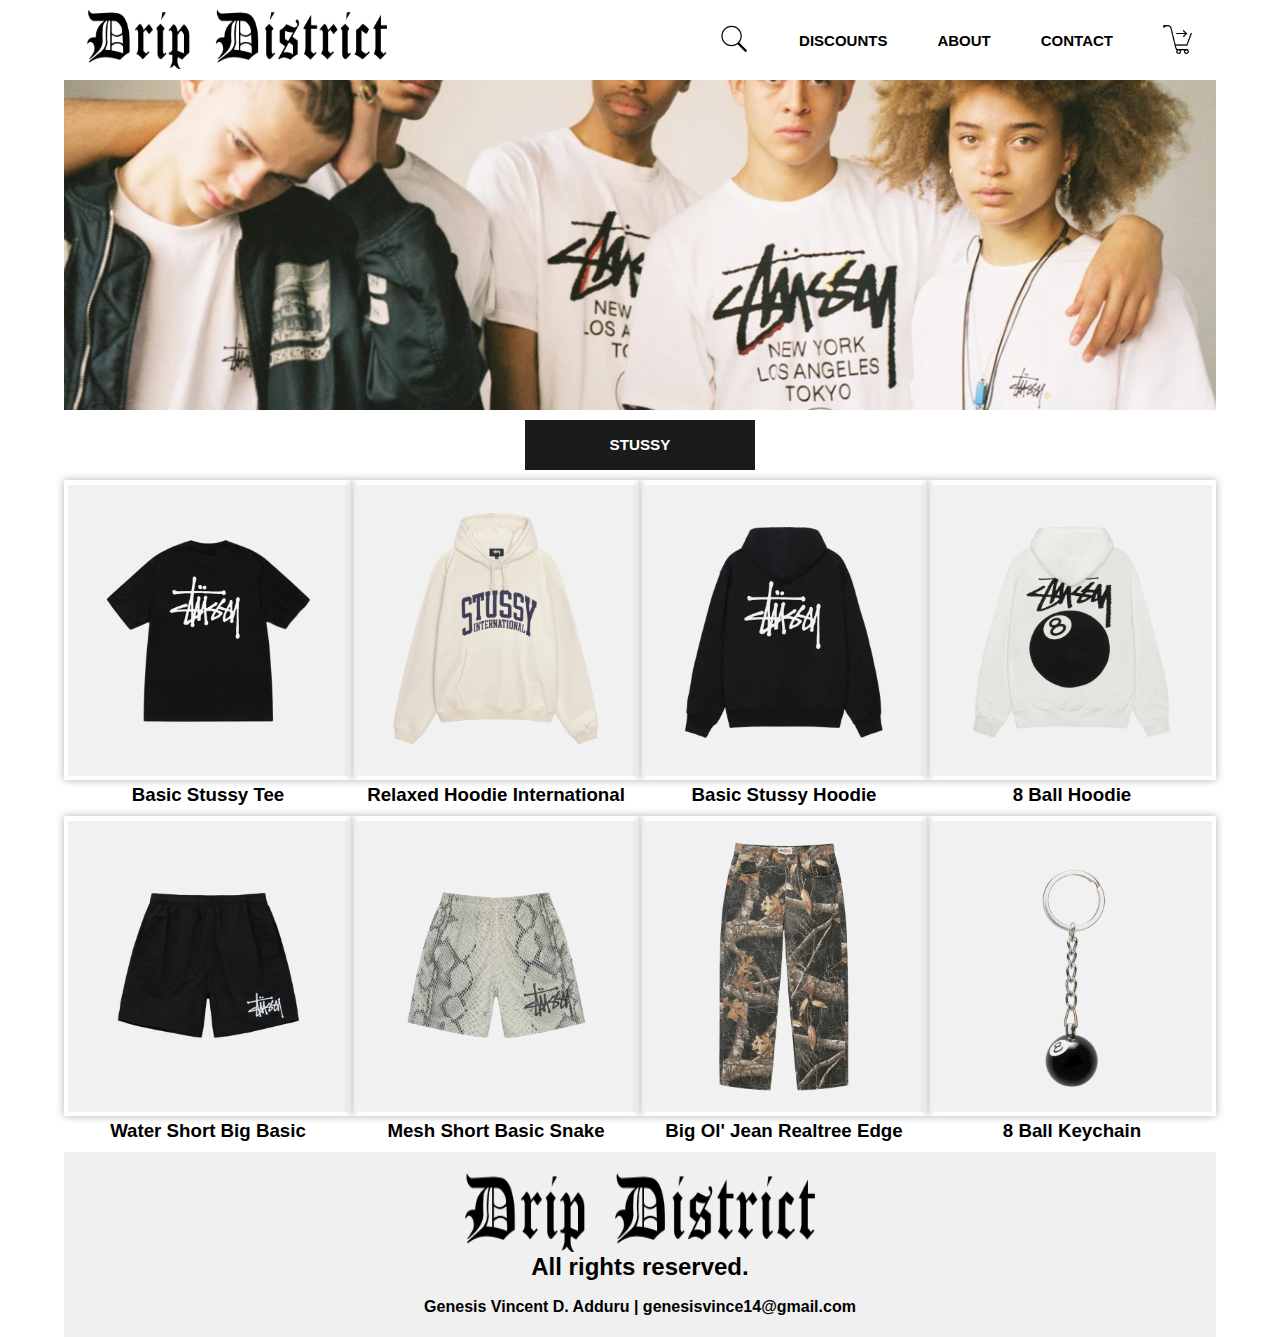
<file: stussy.html>
<!DOCTYPE html>
<html lang="en">
<head>
<meta charset="UTF-8">
<title>DRIP DISTRICT</title>
<link rel="stylesheet" type="text/css" href="style1.css">
</head>
<body>

  <div id="wrapper">
    <div id="main-header">
    <div id="logo">
        <a href="index.html">
            <img src="logo.png" width="300px" height="60">
        </a>
    </div>
    <div id="navigation">
        <a href="search.html"><img src="icons8-search.svg" width="30px" height="30px"></a>
        <a href="discounts.html">DISCOUNTS</a>
        <a href="about.html">ABOUT</a>
        <a href="contact.html">CONTACT</a>            
        <a href="order.html"><img src="icons8-checkout-50.png" width="30px" height="30px"></a>
    </div>
    </div>

    <div id="header">
        <img src="stussyheader.webp">
    </div>
    <div id="brandcat">
        <h3>STUSSY</h3>
    </div>
    <div id="main-content">
        
        <script src="https://scripts.sirv.com/sirvjs/v3/sirv.js"></script>
        <div class="figure">
            <img class="Sirv image-main" src="s1.webp" data-src="s1.webp">
            <img class="Sirv image-hover" data-src="s2.webp">
          <h3>Basic Stussy Tee</h3>
        </div>

        <div class="figure">
            <img class="Sirv image-main" src="s3.webp" data-src="s3.webp">
            <img class="Sirv image-hover" data-src="s4.webp">
          <h3>Relaxed Hoodie International</h3>
        </div>
        
        <div class="figure">
            <img class="Sirv image-main" src="s5.webp" data-src="s5.webp">
            <img class="Sirv image-hover" data-src="s6.webp">
          <h3>Basic Stussy Hoodie</h3>
        </div>

        <div class="figure">
            <img class="Sirv image-main" src="s7.webp" data-src="s7.webp">
            <img class="Sirv image-hover" data-src="s8.webp">
          <h3>8 Ball Hoodie</h3>
        </div>



    </div>

    <div id="main-content2">
        <div class="figure">
            <img class="Sirv image-main" src="s9.webp" data-src="s9.webp">
            <img class="Sirv image-hover" data-src="s10.webp">
          <h3>Water Short Big Basic</h3>
        </div>

        <div class="figure">
            <img class="Sirv image-main" src="s11.webp" data-src="s11.webp">
            <img class="Sirv image-hover" data-src="s12.webp">
          <h3>Mesh Short Basic Snake</h3>
        </div>
        
        <div class="figure">
            <img class="Sirv image-main" src="s13.webp" data-src="s13.webp">
            <img class="Sirv image-hover" data-src="s14.webp">
          <h3>Big Ol' Jean Realtree Edge</h3>
        </div>

        <div class="figure">
            <img class="Sirv image-main" src="s15.webp" data-src="s15.webp">
            <img class="Sirv image-hover" data-src="s16.webp">
          <h3>8 Ball Keychain</h3>
        </div>
</div>
    
    <div id="footer">
        <img src="logo.png" width="300" height="60">
        <h2>All rights reserved.<br><br></h3>
        <p style="text-align: center;">Genesis Vincent D. Adduru | genesisvince14@gmail.com</p>
    </div>
</div>
</body>
</html>
</file>
<file: style.css>
* {
    margin: 0;
    box-sizing: border-box;
    font-family: Arial, sans-serif;
    font-weight: bold;
}

#wrapper {
    width: 90%;
    margin-left: 10%;    
    background-color: white;
}

#sidebar {
    width: 10%;
    background-color: #333;
    color: #fff;
    padding: 20px;
    position: fixed;
    height: 100%;
    overflow: auto;
}

#sidebar a {
    display: block;
    color: #fff;
    text-decoration: none;
    padding: 10px 0;
    transition: background-color 0.3s ease;
}

#sidebar a:hover {
    background-color: #555; /* Darker background on hover */
}

#sidebar a:first-child {
    margin-top: 20px;
}

#main-header {
    display: flex;
    align-items: center;
    justify-content: space-between;
    background-color: #FFF;
    padding: 2%;
    height: 70px;
    margin-bottom: 10px;
}

#logo {
    padding-top: 1%;
    height: 100%;
    display: flex;
    align-items: center;
}

#navigation {
    padding-top: 1%;
    display: flex;
    align-items: center;
    justify-content: flex-end;
    flex-grow: 1;
    text-align: right;
    font-size: 15px;
    color: black;
}
#navigation .sub-menu {
    display: none;
    position: absolute;
    background-color: #fff; /* Background color for sub-menu */
    padding: 10px;
    box-shadow: 0 0 10px rgba(0,0,0,0.1); /* Optional: Box shadow for sub-menu */
}

#navigation:hover .sub-menu {
    display: block;
}

#navigation .sub-menu a {
    display: block;
    color: #333; /* Text color for sub-menu items */
    text-decoration: none;
    padding: 5px 10px;
}

#navigation .sub-menu a:hover {
    background-color: #f0f0f0; /* Background color on hover */
}
#navigation a {
    color: black;
    text-decoration: none;
    margin-left: 50px;
}

#navigation a:hover {
    text-decoration: underline;
}

a:link {
    color: black;
    font-weight: bold;
}

#header {
    width: 100%;
    height: 330px;
    margin-bottom: 10px;
}

#header img {
    width: 100%;
    height: 100%;
    object-fit: cover;
}

#brandcat {
    font-weight: bolder;
    width: 20%;
    padding: 10px 20px;                     
    background-color: #1b1b1b;
    text-align: center;
    margin: 0 auto 10px auto;                        
    font-size: small;    
    line-height: 2.0;
}

#brandcat h3 {
    color: #FFF;
}

h3 {
    color: rgb(0, 0, 0);
}

h2 {
    color: white;
}

#main-content {
    display: flex;
    justify-content: space-between;
    margin-bottom: 10px;
}

#main-content2 {
    display: flex;
    justify-content: space-between;
    margin-bottom: 10px;
}

.image-box, .figure {
    width: 100%;
    text-align: center;
}

.image-box img, .figure img {
    width: 100%;
    height: 300px;
    object-fit: cover;
    padding: 1.5%;
    box-shadow: 0px 0px 8px rgba(0, 0, 0, 0.3);
}

.figure {
    position: relative;
}

.figure img.Sirv.image-hover {
    position: absolute;
    top: 0;
    right: 0;
    left: 0;
    bottom: 0;
    opacity: 0;
    transition: opacity .2s;
}

.figure:hover img.Sirv.image-hover {
    opacity: 1;
}

.image-box p, .figure p {
    text-align: center;
}

#short-text {
    width: 70%;
    padding: 10px 20px;
    background-color: #1b1b1b;
    text-align: center;
    margin: 0 auto 10px auto; 
    font-size: small;
    line-height: 2.0;
}

#short-text h3 {
    color: #FFF;
}

#footer {
    width: 100%;
    min-height: 100px;
    background-color: whitesmoke;
    text-align: center;
    padding: 10px 0;
    line-height: 20px;
}

h2 {
    color: black;
}

p {
    text-align: left;
}

#logobot {
    height: 200;
    width: 200;
}

#footer img {
    width: 350px;
    height: 80px;
    object-fit: fill;
}

#content-section {
    display: flex;
    flex-direction: row;
    padding: 20px;
    gap: 20px;
    flex: 1;
}

.about-text {
    flex: 2;
    padding: 20px;
    background-color: #404040;
    border-radius: 8px;
    box-shadow: 0 0 10px rgba(0, 0, 0, 0.5);
    animation: fadeIn 1s ease-in-out;
}

.about-text h2 {
    margin-bottom: 20px;
    font-size: 28px;
    color: rgb(204, 201, 201);
}

.about-text p {
    margin-bottom: 20px;
    font-size: 18px;
    line-height: 1.6;
    transition: color 0.3s ease-in-out;
}

.about-text p:hover {
    color: #b7a6a6;
}
</file>
<file: style1.css>
* {
    margin: 0;
    box-sizing: border-box;
    font-family: Arial, sans-serif;
    font-weight: bold;
}

#wrapper {
    width: 90%;
    margin: 0 auto; /* Center the wrapper */
    background-color: white;
}

#sidebar {
    background-color: #1b1b1b;
    width: 10%;
    text-align: center;
    position: fixed;
    height: 100%;
    line-height: 100%;
    padding-top: 5%;
    justify-content: flex-end;
}

#sidebar a {
    color: rgb(255, 255, 255);
    text-decoration: none;
}

#sidebar a:hover {
    text-decoration: underline;
}

#main-header {
    display: flex;
    align-items: center;
    justify-content: space-between;
    background-color: #FFF;
    padding: 2%;
    height: 70px;
    margin-bottom: 10px;
}

#logo {
    padding-top: 1%;
    height: 100%;
    display: flex;
    align-items: center;
}

#navigation {
    padding-top: 1%;
    display: flex;
    align-items: center;
    justify-content: flex-end;
    flex-grow: 1;
    text-align: right;
    font-size: 15px;
    color: black;
}

#navigation a {
    color: black;
    text-decoration: none;
    margin-left: 50px;
}

#navigation a:hover {
    text-decoration: underline;
}

a:link {
    color: black;
    font-weight: bold;
}

#header {
    width: 100%;
    height: 330px;
    margin-bottom: 10px;
}

#header img {
    width: 100%;
    height: 100%;
    object-fit: cover;
}

#brandcat {
    font-weight: bolder;
    width: 20%;
    padding: 10px 20px;                     
    background-color: #1b1b1b;
    text-align: center;
    margin: 0 auto 10px auto;                        
    font-size: small;    
    line-height: 2.0;
}

#brandcat h3 {
    color: #FFF;
}

h3 {
    color: rgb(0, 0, 0);
}

h2 {
    color: white;
}

#main-content {
    display: flex;
    justify-content: space-between;
    margin-bottom: 10px;
}

#main-content2 {
    display: flex;
    justify-content: space-between;
    margin-bottom: 10px;
}

.image-box, .figure {
    width: 100%;
    text-align: center;
}

.image-box img, .figure img {
    width: 100%;
    height: 300px;
    object-fit: cover;
    padding: 1.5%;
    box-shadow: 0px 0px 8px rgba(0, 0, 0, 0.3);
}

.figure {
    position: relative;
}

.figure img.Sirv.image-hover {
    position: absolute;
    top: 0;
    right: 0;
    left: 0;
    bottom: 0;
    opacity: 0;
    transition: opacity .2s;
}

.figure:hover img.Sirv.image-hover {
    opacity: 1;
}

.image-box p, .figure p {
    text-align: center;
}

#short-text {
    width: 70%;
    padding: 10px 20px;
    background-color: #1b1b1b;
    text-align: center;
    margin: 0 auto 10px auto; 
    font-size: small;
    line-height: 2.0;
}

#short-text h3 {
    color: #FFF;
}

#footer {
    width: 100%;
    min-height: 100px;
    background-color: white;
    text-align: center;
    padding: 10px 0;
    line-height: 20px;
}

h2 {
    color: black;
}

p {
    text-align: left;

}

#logobot {
    height: 200;
    width: 200;
}

#footer img {
    width: 350px;
    height: 80px;
    object-fit: fill;
}
#content-section {
    display: flex;
    flex-direction: row;
    padding: 20px;
    gap: 20px;
    flex: 1;
}

.about-text {
    flex: 2;
    padding: 20px;
    background-color: #9b9b9b;
    border-radius: 8px;
    box-shadow: 0 0 10px rgba(0, 0, 0, 0.5);
    animation: fadeIn 1s ease-in-out;
}

.about-text h2 {
    margin-bottom: 20px;
    font-size: 28px;
    color: rgb(255, 255, 255);
}

.about-text p {
    margin-bottom: 20px;
    font-size: 18px;
    line-height: 1.6;
    transition: color 0.3s ease-in-out;
}

.about-text p:hover {
    color: #8f8f8f;
}

.about-image {
    flex: 1;
    display: flex;
    justify-content: center;
    align-items: center;
}
#discount {
    margin-top: 20px; /* Example margin top */
    text-align: center;
}

#discount img {
    max-width: 100%;
}

/* Style for footer */
#footer {
    background-color: #f0f0f0; /* Example background color */
    padding: 20px;
    text-align: center;
    margin-top: auto; /* Push footer to the bottom */
    width: 100%;
}
</file>
<file: style2.css>
* {
    margin: 0;
    box-sizing: border-box;
    font-family: Arial, sans-serif;
    font-weight: bold;
}

#wrapper {
    width: 90%;
    margin: 0 auto; /* Center the wrapper */
    background-color: white;
}

#main-header {
    display: flex;
    align-items: center;
    justify-content: space-between;
    background-color: #FFF;
    padding: 2%;
    height: 70px;
    margin-bottom: 10px;
}

#logo {
    padding-top: 1%;
    height: 100%;
    display: flex;
    align-items: center;
}

#navigation {
    padding-top: 1%;
    display: flex;
    align-items: center;
    justify-content: flex-end;
    flex-grow: 1;
    text-align: right;
    font-size: 15px;
    color: black;
}

#navigation a {
    color: black;
    text-decoration: none;
    margin-left: 50px;
}

#navigation a:hover {
    text-decoration: underline;
}

#content-section {
    display: flex;
    flex-direction: row;
    padding: 20px;
    gap: 20px;
    flex: 1;
}

.about-text {
    flex: 2;
    padding: 20px;
    background-color: whitesmoke;
    border-radius: 8px;
    box-shadow: 0 0 10px rgba(0, 0, 0, 0.5);
    animation: fadeIn 1s ease-in-out;
    max-width: 600px; /* Set maximum width */
    margin: 0 auto; /* Center the box horizontally */
}

.about-text h2 {
    margin-bottom: 20px;
    font-size: 28px;
    color: rgb(23, 23, 23);
}
.about-text h3 {
    margin-bottom: 20px;
    font-size: 20px;
    color: rgb(23, 23, 23);
    text-align: center;
}
.about-text p {
    margin-bottom: 20px;
    font-size: 18px;
    line-height: 1.6;
    transition: color 0.3s ease-in-out;
    text-align: center; /* Center the paragraph text */
}

.about-text p:hover {
    color: #8f8f8f;
}

#footer {
    width: 100%;
    min-height: 100px;
    background-color: white;
    text-align: center;
    padding: 10px 0;
    line-height: 20px;
}

#footer img {
    width: 350px;
    height: 80px;
    object-fit: fill;
}
</file>
<file: style3.css>
* {
    margin: 0;
    padding: 0;
    box-sizing: border-box;
    font-family: Arial, sans-serif;
    font-weight: bold;
}

#wrapper {
    width: 90%;
    margin: 0 auto; /* Center the wrapper */
    background-color: white;
}

#main-header {
    display: flex;
    align-items: center;
    justify-content: space-between;
    background-color: #FFF;
    padding: 2%;
    height: 70px;
    margin-bottom: 10px;
}

#logo {
    padding-top: 1%;
    height: 100%;
    display: flex;
    align-items: center;
}

#navigation {
    padding-top: 1%;
    display: flex;
    align-items: center;
    justify-content: flex-end;
    flex-grow: 1;
    text-align: right;
    font-size: 15px;
    color: black;
}

#navigation a {
    color: black;
    text-decoration: none;
    margin-left: 50px;
}

#navigation a:hover {
    text-decoration: underline;
}

#header1 {
    margin-top: 20px;
    text-align: center;
}

#header1 img {
    max-width: 100%;
    height: auto;
}

form {
    margin: 20px auto;
    padding: 20px;
    background-color: whitesmoke;
    border-radius: 8px;
    box-shadow: 0 0 10px rgba(0, 0, 0, 0.5);
    max-width: 600px;
}

form h2 {
    margin-bottom: 20px;
    font-size: 28px;
    color: rgb(23, 23, 23);
    text-align: center;
}

.inputBox {
    position: relative;
    margin-bottom: 20px;
}

.inputBox input {
    width: 100%;
    padding: 10px 0;
    border: none;
    outline: none;
    border-bottom: 1px solid #999;
    font-size: 18px;
}

.inputBox label {
    position: absolute;
    top: 10px;
    left: 0;
    pointer-events: none;
    color: #333;
    transition: all 0.3s ease;
}

.inputBox input:focus ~ label, .inputBox input:valid ~ label {
    top: -18px;
    font-size: 14px;
    color: #999;
}

.inputBox input:focus, .inputBox input:valid {
    border-bottom: 1px solid #333;
}

.inputBox input[type="submit"] {
    width: auto;
    background-color: #333;
    color: white;
    cursor: pointer;
    transition: background-color 0.3s ease;
    padding: 10px 20px;
    border: none;
    outline: none;
    border-radius: 5px;
}

.inputBox input[type="submit"]:hover {
    background-color: #555;
}

p {
    text-align: center;
    margin-top: 20px;
}

p a {
    color: #333;
    text-decoration: none;
    font-weight: bold;
}

p a:hover {
    text-decoration: underline;
}

#footer {
    width: 100%;
    min-height: 100px;
    background-color: white;
    text-align: center;
    padding: 10px 0;
    line-height: 20px;
}

#footer h2 {
    color: black;
}

#footer p {
    font-size: 14px;
    color: #666;
}
</file>
